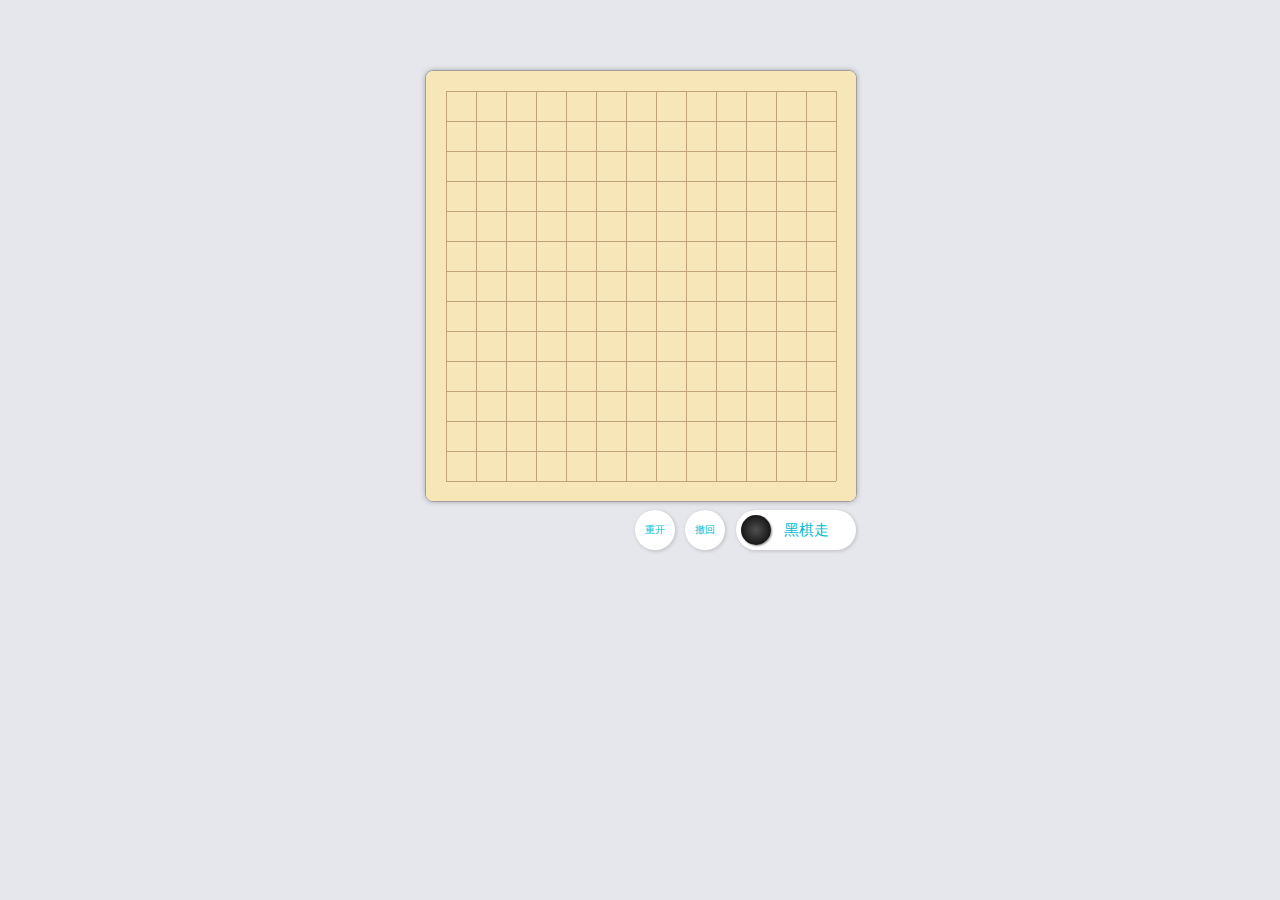
<file: HTML5五子棋/index.html>
﻿<!DOCTYPE html>
<html lang="en">
<head>
<meta charset="UTF-8">
<meta name="viewport" content="width=device-width, initial-scale=1.0">
<title>HTML5五子棋小游戏</title>

<link rel="stylesheet" href="css/style.css">

</head>
<body>

<div id="box">
	<div id="centent">
		<canvas id="canvas" width="450" height="450"></canvas>
	</div>
	<button id="button">撤回</button>
	<button id="anew">重开</button>
	<div id="state">
		<div class="state-chess Bchess"></div>
		<div class="chessName">黑棋走</div>
	</div>
	<div id="winner">
		<div class="state-chess Bchess"></div>
		<div class="chessName"></div>
	</div>
</div>

<script src="js/script.js"></script>
<script>
    game.drawLine()
    game.canvas.addEventListener("mousedown",game.canvasClick)
    game.regret_chess.addEventListener("mousedown",game.regret)
    game.anew.addEventListener("mousedown",game.anewClick)
 
</script>
<div style="text-align:center;">
</div>
</body>
</html>
</file>
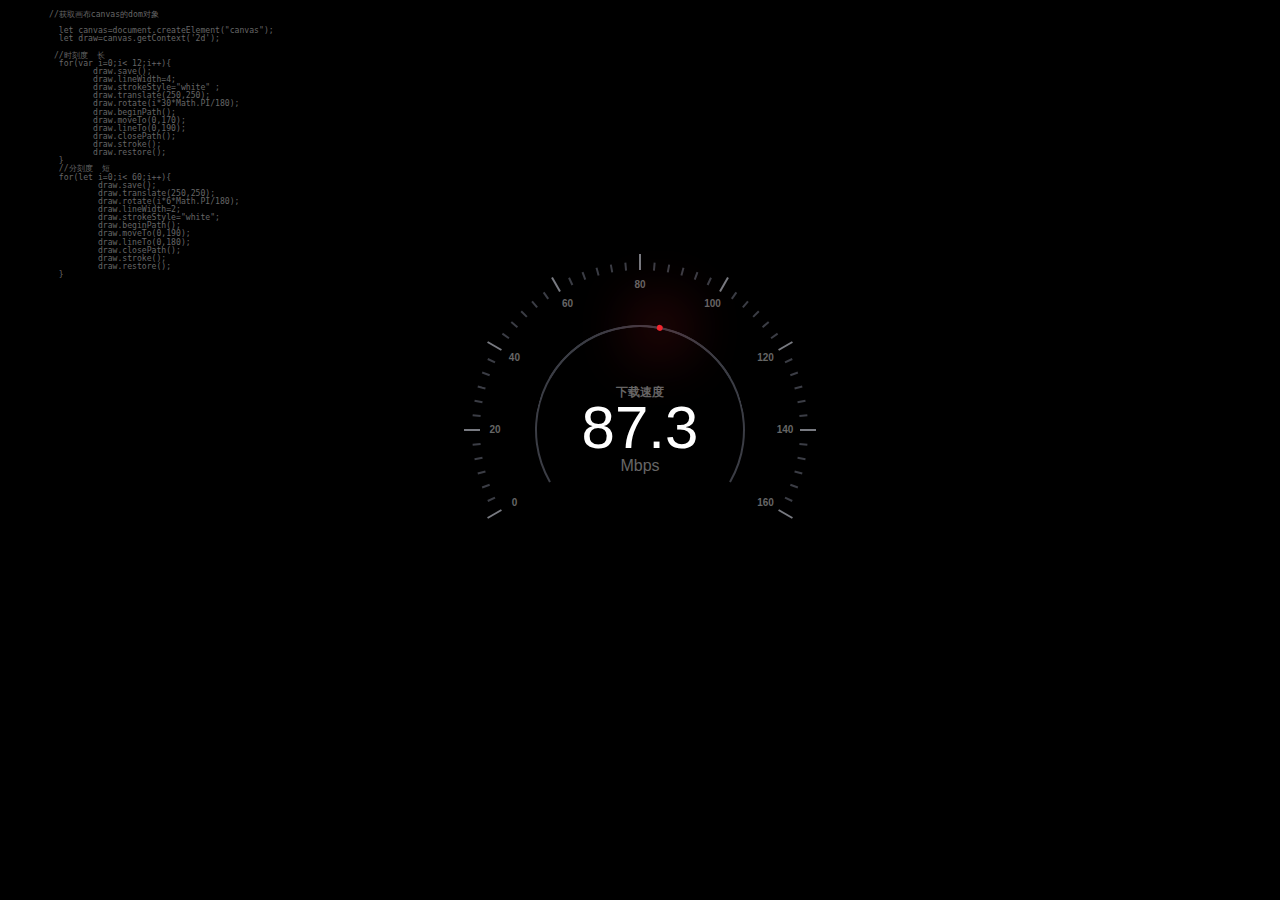
<file: HTML5带宽测速仪/index.html>
﻿<!DOCTYPE html>
<html>
<head>
<meta http-equiv="Content-Type" content="text/html; charset=utf-8" />
<title></title>
<meta charset="utf-8" />
<script src="js/jquery.min.js"></script>
<link href="js/style-gauge.css" rel="stylesheet" />
</head>
<body style="background:#000000">
<div class="speedometer">
	<div class="inner-ring"></div>
	<div class="outer-ring">
		<span class="tick"></span><span class="tick"></span><span class="tick"></span><span class="tick"></span><span class="tick"></span><span class="tick"></span><span class="tick"></span><span class="tick"></span><span class="tick"></span><span class="tick"></span><span class="tick"></span><span class="tick"></span><span class="tick"></span><span class="tick"></span><span class="tick"></span><span class="tick"></span><span class="tick"></span><span class="tick"></span><span class="tick"></span><span class="tick"></span><span class="tick"></span><span class="tick"></span><span class="tick"></span><span class="tick"></span><span class="tick"></span><span class="tick"></span><span class="tick"></span><span class="tick"></span><span class="tick"></span><span class="tick"></span><span class="tick"></span><span class="tick"></span><span class="tick"></span><span class="tick"></span><span class="tick"></span><span class="tick"></span><span class="tick"></span><span class="tick"></span><span class="tick"></span><span class="tick"></span><span class="tick"></span><span class="tick"></span><span class="tick"></span><span class="tick"></span><span class="tick"></span><span class="tick"></span><span class="tick"></span><span class="tick"></span><span class="tick"></span>
	</div>
	<div class="digit-ring">
		<span class="digit">0</span><span class="digit">20</span><span class="digit">40</span><span class="digit">60</span><span class="digit">80</span><span class="digit">100</span><span class="digit">120</span><span class="digit">140</span><span class="digit">160</span>
	</div>
	<div class="details">
		<p class="label">下载速度</p>
		<p class="speed">87.3</p>
		<p class="unit">Mbps</p>
	</div>
	<div class="progress"></div>

</div>
<script type="text/javascript">
	var ticks = $('.tick');
	var digits = $('.digit');
	var details = $('.details');
	var progress = $('.progress');

	var outerRingRadius = 164;
	var digitRingRadius = 145;


	ticks.each(function (i) {
		var angle = 210 - i * 5;
		var theta = deg2rad(angle);
		var radius = outerRingRadius + (i % 6 ? 0 : 4);
		var x = Math.cos(theta) * radius;
		var y = Math.sin(theta) * -radius;
		var transform = [`translate(${x}px, ${y}px)`, `rotate(${-angle}deg)`].join(' ');
		$(this).css({
			'-webkit-transform': transform,
			'-moz-transform': transform,
			'transform': transform
		});
	});

	digits.each(function (i) {
		var angle = 210 - i * 30;
		var theta = deg2rad(angle);
		var x = Math.cos(theta) * digitRingRadius;
		var y = Math.sin(theta) * -digitRingRadius;
		$(this).css({
			'-webkit-transform': `translate(${x}px, ${y}px)`,
			'-moz-transform': `translate(${x}px, ${y}px)`,
			'transform': `translate(${x}px, ${y}px)`
		});
	});
	$('.retry-button').on('click', function () {
		statValueCurrent = 0;
		updateDetails();
	});

	var frameCount = 100;
	var frameInterval = 0.3;
	var digitValueMax = 160;
	var statValueMax = 87.3;
	var statValueCurrent = 0;
	var statValueInterval = statValueMax / frameCount;

	updateDetails();

	function updateDetails() {
		if (statValueCurrent.toFixed(1) > statValueMax) {
			return;
		}
		setStatValue(statValueCurrent.toFixed(1));
		statValueCurrent += statValueInterval;
		setTimeout(updateDetails, frameInterval);
	}


	function setStatValue(value) {
		var angle = -120 + 240 * (value / digitValueMax);
		progress.css({
			'transform': `rotate(${angle}deg)`
		});
		details.find('.speed').text(value);
	}

	function deg2rad(angle) {
		return angle * (Math.PI / 180);
	}
	function rad2deg(angle) {
		return angle * (180 / Math.PI);
	}
</script>
<pre style="position:absolute;left:10px;top:10px;">
	//获取画布canvas的dom对象

	  let canvas=document.createElement("canvas");
	  let draw=canvas.getContext('2d');

	 //时刻度  长
	  for(var i=0;i< 12;i++){ 
		 draw.save();
		 draw.lineWidth=4;
		 draw.strokeStyle="white" ;
		 draw.translate(250,250);
		 draw.rotate(i*30*Math.PI/180);
		 draw.beginPath();
		 draw.moveTo(0,170);
		 draw.lineTo(0,190);
		 draw.closePath();
		 draw.stroke();
		 draw.restore();
	  }
	  //分刻度  短
	  for(let i=0;i< 60;i++){ 
		  draw.save();
		  draw.translate(250,250);
		  draw.rotate(i*6*Math.PI/180);
		  draw.lineWidth=2;
		  draw.strokeStyle="white";
		  draw.beginPath();
		  draw.moveTo(0,190);
		  draw.lineTo(0,180);
		  draw.closePath();
		  draw.stroke();
		  draw.restore();
	  }
</pre>
<div style="text-align:center;">
</div>
</body>
</html>
</file>
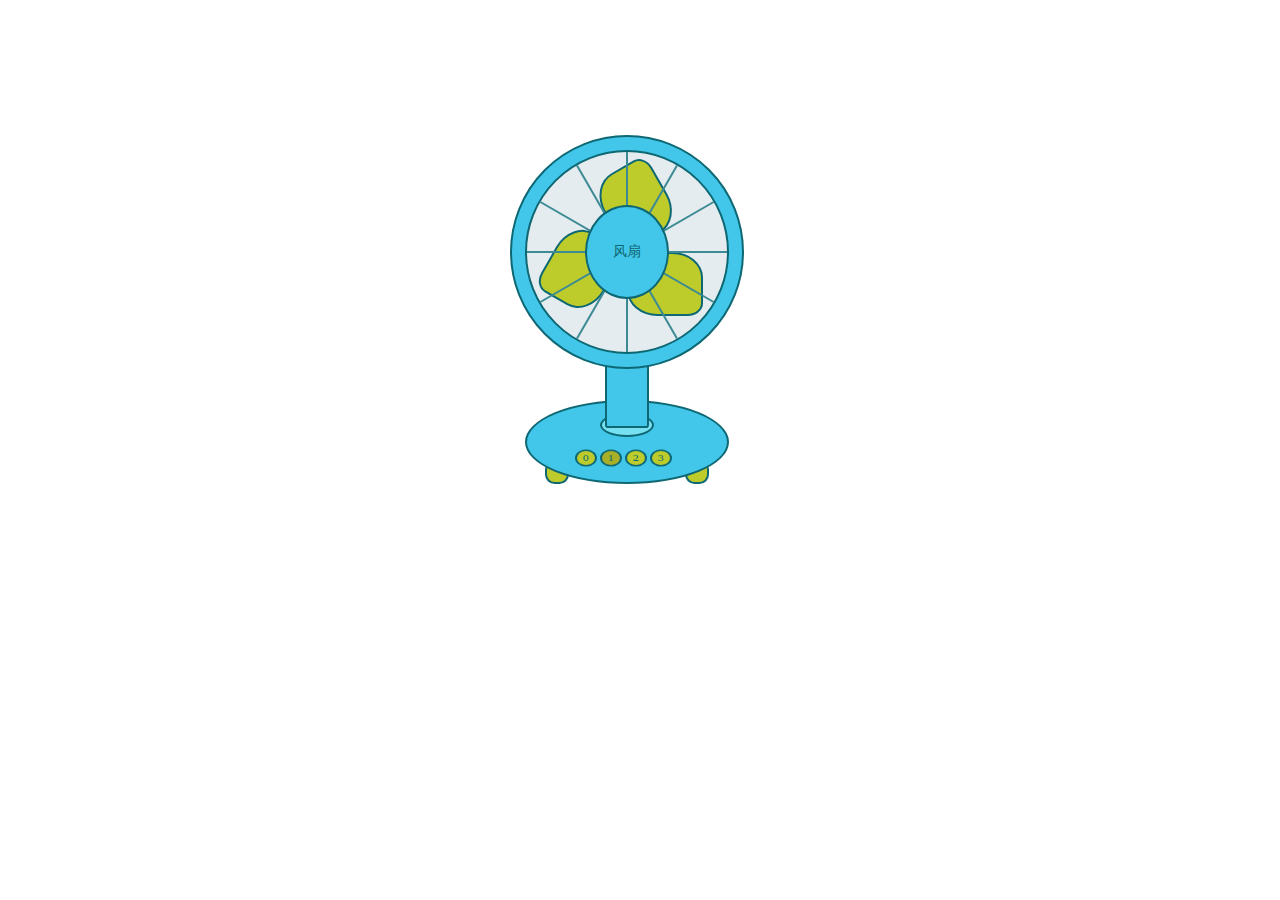
<file: html5电风扇/index.html>
﻿<!DOCTYPE html>
<html lang="en">
<head>
<meta charset="UTF-8">
<meta name="viewport" content="width=device-width, initial-scale=1.0">
<meta http-equiv="X-UA-Compatible" content="ie=edge">
<title>HTML5台式风扇工作动画代码</title>

<link type="text/css" href="css/style.css" rel="stylesheet" />

</head>
<body>

<div id="fan">
	<input type="radio" name="switch" class="switch_0">
	<div class="switch_btn_0">0</div>
	<input type="radio" checked="" name="switch" class="switch_1">
	<div class="switch_btn_1">1</div>
	<input type="radio" name="switch" class="switch_2">
	<div class="switch_btn_2">2</div>
	<input type="radio" name="switch" class="switch_3">
	<div class="switch_btn_3">3</div>
	<div class="mask">
	  <div class="logo">风扇</div>
	  <div class="line_1"></div>
	  <div class="line_2"></div>
	  <div class="line_3"></div>
	  <div class="line_4"></div>
	  <div class="line_5"></div>
	  <div class="line_6"></div>
	  <div class="leafs">
		<div class="leaf_1"></div>
		<div class="leaf_2"></div>
		<div class="leaf_3"></div>
	  </div>
	</div>
	<div class="header"></div>
	<div class="neck"></div>
	<div class="neck_footer"></div>
	<div class="bottom"></div>
	<div class="bottom_footer_1"></div>
	<div class="bottom_footer_2"></div>
</div>

<div style="text-align:center;">
</div>
</body>
</html>
</file>
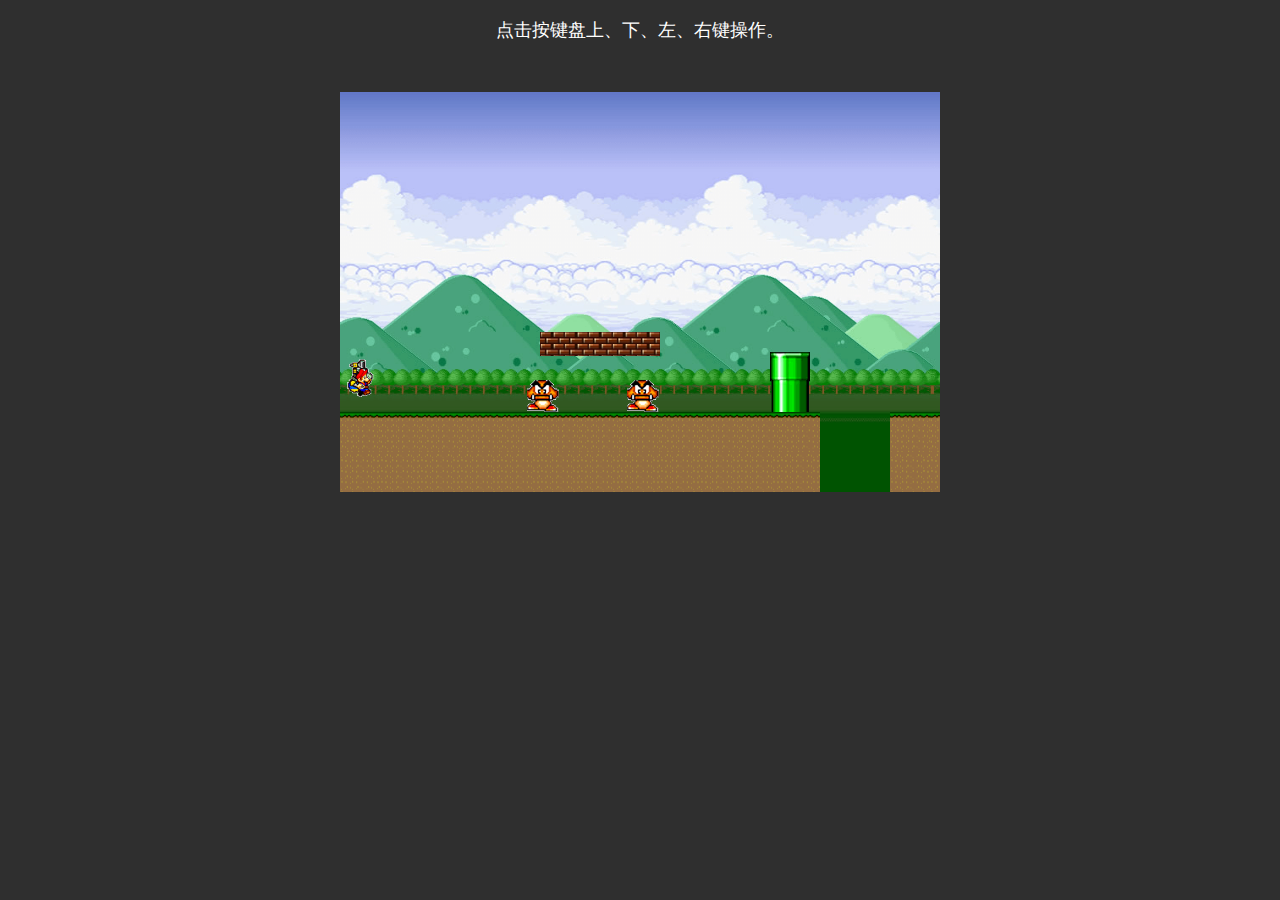
<file: html5马里奥小游戏/index.html>
<!DOCTYPE html>
<html>
<head lang="en">
<meta charset="UTF-8">
<title></title>

<style>
body{ background-color:#2F2F2F}
#stage{ margin-left: auto; margin-right: auto; display: block; margin-top: 50px; }
</style>

</head>
<body>

<p style="text-align:center;color:#fff;font-size:18px;">点击按键盘上、下、左、右键操作。</p>

<canvas id="stage" width="600" height="400"></canvas>

<script src="js/game.js"></script>
<script src="js/mario.js"></script>
<script src="js/app.js"></script>
<div style="text-align:center;">
</div>
</body>
</html>
</file>
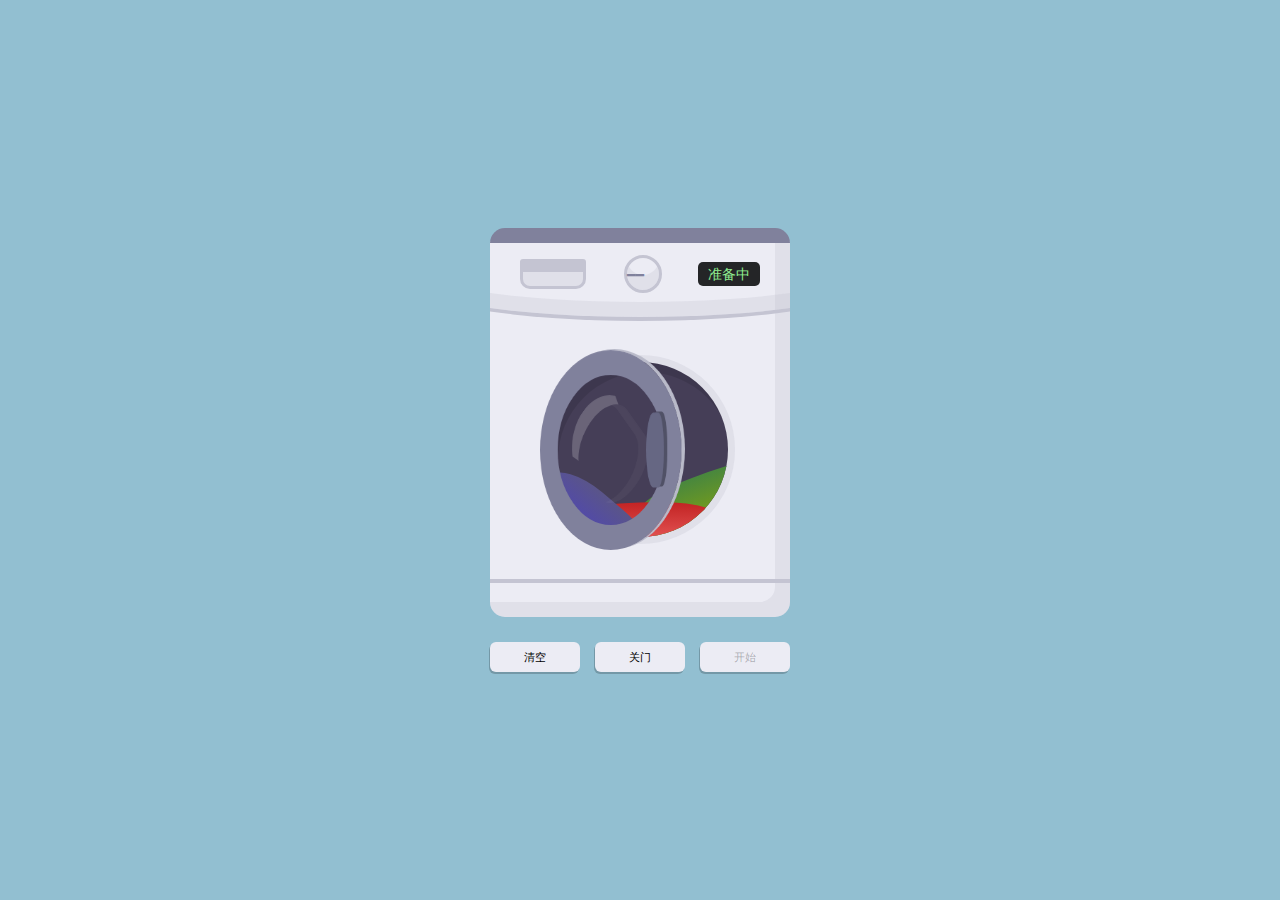
<file: 滚筒式洗衣机/index.html>
﻿<!DOCTYPE html>
<html lang="en" >
<head>
<meta charset="UTF-8">
<title>滚筒式洗衣机洗衣动画代码</title>

<link rel="stylesheet" href="css/style.css">

</head>
<body>

<div id="wrapper">	
	<div id="washingMachine" class="isFilled isOpen">
		<div id="controls">准备中</div>
		<div id="door"></div>
		<div id="tub">
			<span class="clothes"></span>
			<span class="clothes"></span>
			<span class="clothes"></span>
		</div>
	</div>
	
	<div id="playground">
		<button id="content">清空</button>
		<button id="opening">关门</button>
		<button id="power" disabled>开始</button>
	</div>
</div>

<script src="js/script.js"></script>
<div style="text-align:center;">
</div>

</body>
</html>
</file>
<file: HTML5五子棋/css/style.css>
html,body{
    width: 100%;
    height: 100%;
    margin: 0;
    padding: 0;
    overflow: hidden;
    background: #e6e7ec;
}

#box{
    position: relative;
    margin: 50px auto;
    width: 450px;
    height: 510px;
    background: #e6e7ec;
}

#centent{
    position: absolute;
    width: 430px;
    height: 430px;
    border: 1px solid #9E9E9E;
    overflow: hidden;
    border-radius: 8px;
    box-shadow: 0px 0px 5px 0px #9e9e9ed9;
    left: 10px;
    top: 20px;
}

#canvas{
    display: block;
    position: absolute;
    background: #F7E6B7;
    left: -10px;
    top: -10px;
}

#button,#anew,#state,#winner{
    position: absolute;
    display: block;
    width: 40px;
    height: 40px;
    border-radius: 30px;
    outline: none;
    font-size: 10px;
    box-sizing: border-box;
    color: #00BCD4;
    background: #fff;
    border: none;
    box-shadow: 1px 1px 3px 1px #9e9e9e5e;
    top: 460px;
    left: 270px;
    user-select: none;
}
#anew{left: 220px;}
#state{left: 321px; width: 120px;}
#state .state-chess,#winner .state-chess{
    position: absolute;
    width: 30px;
    height: 30px;
    top: 5px;
    left: 5px;
}

#state .chessName, #winner .chessName{
    position: absolute;
    width: 60px;
    height: 30px;
    top: 5px;
    left: 40px;
    text-align: center;
    line-height: 30px;
    font-size: 15px;
}



#button:hover{
    transition: 1s all;
    background: #01BCFF;
    color: #fff;
}
#anew:hover{
    transition: 1s all;
    background: #1bb556;
    color: #fff;
}

#button:active,#anew:active{
    transition-property: all;
    transition-duration: 1s;
    transition-timing-function: ease;
    transition-delay: 0s;
    transform: scale(.8);
}


.Bchess{
    position: absolute;
    width: 27px;
    height: 27px;
    border-radius: 30px;
    background: radial-gradient(#9E9E9E -100%, #000000 100%);
    box-shadow: 1px 1px 2px 0px #0000006e;
    font-size: 10px;
    line-height: 27px;
    text-align: center;
    color: #fff;
}

.Wchess{
    position: absolute;
    width: 27px;
    height: 27px;
    border-radius: 30px;
    background: radial-gradient( #e4e4e4 10%,#b7aaaa);
    box-shadow: 1px 1px 2px 0px #0000006e;
    font-size: 10px;
    line-height: 27px;
    text-align: center;
    color: #000000;
}

#winner{
    width: 120px;
    left: 12px;
    display: none;
}
</file>
<file: HTML5带宽测速仪/js/style-gauge.css>
﻿@charset "utf-8";
/** Function Definitions **/
/** Basic Styles **/
*,
*::before,
*::after {
  margin: 0;
  padding: 0;
  box-sizing: border-box;
}
html {
  font-size: 62.5%;
}
body {
  display: flex;
  justify-content: center;
  align-items: center;
  height: 100vh;
  font-family: "Roboto", sans-serif;
  -webkit-font-smoothing: antialiased;
  -moz-osx-font-smoothing: grayscale;
  line-height: 1;
  color: #666;
  -webkit-user-select: none;
     -moz-user-select: none;
      -ms-user-select: none;
          user-select: none;
}
/** Speedometer Styles **/
.speedometer-container {
  width: 48rem;
  height: 48rem;
  position: relative;
  background-color: #000;
  box-shadow: 0 0 10rem rgba(0,0,0,0.75);
}
.speedometer-container::before {
  content: "";
  position: absolute;
  top: 0;
  left: 0;
  right: 0;
  bottom: 0;
  background-image: radial-gradient(circle at top left, #fff, transparent);
  opacity: 0.12;
}
.overlay {
  pointer-events: none;
}
.overlay::before,
.overlay::after {
  content: "";
  position: absolute;
  top: 0;
  left: 0;
  right: 0;
  bottom: 0;
}
.overlay::before {
  background-image: radial-gradient(circle at top left, #25fabb, transparent);
  opacity: 0.04;
}
.overlay::after {
  background-image: radial-gradient(circle at bottom right, #874bd7, transparent);
  opacity: 0.2;
}
.speedometer .inner-ring {
  width: 21rem;
  height: 21rem;
  position: absolute;
  top: calc(50% - 12.5rem);
  left: calc(50% - 10.5rem);
}
.speedometer .inner-ring::before,
.speedometer .inner-ring::after {
  content: "";
  position: absolute;
  top: 0;
  left: 0;
  right: 0;
  bottom: 0;
  border: 2px solid transparent;
  border-top: 2px solid #3b3d45;
  border-right: 2px solid #3b3d45;
  border-radius: 50%;
}
.speedometer .inner-ring::before {
  -webkit-transform: rotate(-75deg);
          transform: rotate(-75deg);
}
.speedometer .inner-ring::after {
  -webkit-transform: rotate(-15deg);
          transform: rotate(-15deg);
}
.speedometer .outer-ring {
  width: 32rem;
  height: 32rem;
  position: absolute;
  top: calc(50% - 18rem);
  left: calc(50% - 16rem);
  border-radius: 50%;
}
.speedometer .digit-ring {
  position: absolute;
  top: calc(50% - 2rem);
  left: 50%;
}
.speedometer .tick {
  width: 0.8rem;
  border-top: 2px solid #3b3d45;
  position: absolute;
  top: calc(50% - 0.1rem);
  left: calc(50% - 0.4rem);
}
.speedometer .tick:nth-child(6n+1) {
  width: 1.6rem;
  left: calc(50% - 0.8rem);
  border-color: #787a81;
}
.speedometer .digit {
  width: 2rem;
  height: 2rem;
  position: absolute;
  top: calc(50% - 1rem);
  left: calc(50% - 1rem);
  font-weight: bold;
  text-align: center;
  line-height: 2rem;
}
.speedometer .details {
  display: flex;
  flex-direction: column;
  justify-content: center;
  align-items: center;
  width: 21rem;
  height: 21rem;
  position: absolute;
  top: calc(50% - 12.5rem);
  left: calc(50% - 10.5rem);
}
.speedometer .label {
  font-size: 1.2rem;
  font-weight: bold;
  text-transform: uppercase;
}
.speedometer .speed {
  font-size: 6rem;
  color: #fff;
}
.speedometer .unit {
  font-size: 1.6rem;
}
.speedometer .progress {
  width: 21rem;
  height: 21rem;
  position: absolute;
  top: calc(50% - 12.5rem);
  left: calc(50% - 10.5rem);
  border-radius: 50%;
}
.speedometer .progress::before {
  content: "";
  position: absolute;
  top: -0.2rem;
  left: calc(50% - 0.3rem);
  width: 0.6rem;
  height: 0.6rem;
  border-radius: 50%;
  background-color: #f1252e;
  box-shadow: 0 0 6rem 2rem rgba(241,37,46,0.35);
}
.speedometer .retry-button {
  width: 10rem;
  border: 2px solid #3b3d45;
  -webkit-appearance: none;
     -moz-appearance: none;
          appearance: none;
  position: absolute;
  left: calc(50% - 5rem);
  bottom: 13.5rem;
  font-size: 1.2rem;
  font-weight: bold;
  text-align: center;
  text-transform: uppercase;
  line-height: 3rem;
  color: #666;
  border-radius: 3rem;
  background-color: transparent;
  cursor: pointer;
  outline: none;
  transition: background-color 250ms ease-out;
}
.speedometer .retry-button:hover,
.speedometer .retry-button:focus {
  background-color: rgba(59,61,69,0.15);
}
.speedometer footer {
  display: flex;
  justify-content: center;
  padding: 3.5rem 0;
  position: absolute;
  top: auto;
  left: 0;
  right: 0;
  bottom: 0;
}
.speedometer .stat {
  flex-grow: 1;
  width: 0;
  padding: 1rem 0;
  text-align: center;
}
.speedometer .stat:not(:last-child) {
  border-right: 2px solid rgba(255,255,255,0.05);
}
.speedometer .stat label {
  display: block;
  margin-bottom: 0.75rem;
  font-size: 1.2rem;
  font-weight: bold;
  text-transform: uppercase;
}
.speedometer .stat p {
  font-size: 1.4rem;
  color: #fff;
}
</file>
<file: html5电风扇/css/style.css>
@charset "utf-8";
@keyframes leafRotate {
  0% {
	transform: rotate(0deg);
  }
  25%{
	  transform: rotate(90deg);
  }
  50%{
	  transform: rotate(180deg);
  }
  75%{
	  transform: rotate(270deg);
  }
  100% {
	transform: rotate(360deg);
  }
}
#fan {
  width: 230px;
  position: absolute;
  z-index: 10;
  margin: auto;
  left: 0;
  right: 0;
  top: 150px
}
#fan .header {
  width: 230px;
  height: 230px;
  position: absolute;
  left: -15px;
  top: -15px;
  background: #42c7ea;
  border-radius: 50%;
  z-index: 10;
  border: 2px solid #0e6873;
}
#fan .mask {
  width: 200px;
  height: 200px;
  border-radius: 50%;
  border: 2px solid #0e6873;
  position: relative;
  background: #e4ecef;
  z-index: 11;
}
#fan .mask .logo {
  border: 2px solid #0e6873;
  border-radius: 50%;
  position: absolute;
  width: 80px;
  height: 90px;
  text-align: center;
  line-height: 90px;
  color: #0e6873;
  font-size: 14px;
  top: 53px;
  left: 58px;
  background: #42c7ea;
  z-index: 3;
}
#fan .mask .line {
  width: 200px;
  height: 2px;
  background: #3c8a93;
  position: absolute;
  top: 99px;
  z-index: 2;
}
#fan .mask .line_1 {
  width: 200px;
  height: 2px;
  background: #3c8a93;
  position: absolute;
  top: 99px;
  z-index: 2;
}
#fan .mask .line_2 {
  width: 200px;
  height: 2px;
  background: #3c8a93;
  position: absolute;
  top: 99px;
  z-index: 2;
  transform: rotate(30deg);
}
#fan .mask .line_3 {
  width: 200px;
  height: 2px;
  background: #3c8a93;
  position: absolute;
  top: 99px;
  z-index: 2;
  transform: rotate(60deg);
}
#fan .mask .line_4 {
  width: 200px;
  height: 2px;
  background: #3c8a93;
  position: absolute;
  top: 99px;
  z-index: 2;
  transform: rotate(90deg);
}
#fan .mask .line_5 {
  width: 200px;
  height: 2px;
  background: #3c8a93;
  position: absolute;
  top: 99px;
  z-index: 2;
  transform: rotate(120deg);
}
#fan .mask .line_6 {
  width: 200px;
  height: 2px;
  background: #3c8a93;
  position: absolute;
  top: 99px;
  z-index: 2;
  transform: rotate(150deg);
}
#fan .mask .leafs {
  z-index: 1;
  position: absolute;
  animation: leafRotate 0s infinite linear;
  transform-origin: center center;
  width: 200px;
  height: 200px;
}
#fan .mask .leafs .leaf {
  width: 72px;
  height: 60px;
  border-radius: 20% 40%;
  background: #bdcc2b;
  border: 2px solid #0e6873;
  position: absolute;
  left: 100px;
  top: 100px;
  transform-origin: left top;
}
#fan .mask .leafs .leaf_1 {
  width: 72px;
  height: 60px;
  border-radius: 20% 40%;
  background: #bdcc2b;
  border: 2px solid #0e6873;
  position: absolute;
  left: 100px;
  top: 100px;
  transform-origin: left top;
}
#fan .mask .leafs .leaf_2 {
  width: 72px;
  height: 60px;
  border-radius: 20% 40%;
  background: #bdcc2b;
  border: 2px solid #0e6873;
  position: absolute;
  left: 100px;
  top: 100px;
  transform-origin: left top;
  transform: rotate(120deg);
}
#fan .mask .leafs .leaf_3 {
  width: 72px;
  height: 60px;
  border-radius: 20% 40%;
  background: #bdcc2b;
  border: 2px solid #0e6873;
  position: absolute;
  left: 100px;
  top: 100px;
  transform-origin: left top;
  transform: rotate(240deg);
}
#fan .neck {
  width: 40px;
  height: 70px;
  border: 2px solid #0e6873;
  background: #42c7ea;
  position: absolute;
  left: 80px;
  z-index: 9;
  border-radius: 0 0 5% 5%;
}
#fan .neck_footer {
  width: 50px;
  height: 20px;
  border: 2px solid #0e6873;
  background: #77e1f1;
  position: absolute;
  top: 263px;
  left: 75px;
  border-radius: 50%;
  z-index: 8;
}
#fan .bottom {
  width: 200px;
  height: 80px;
  border-radius: 50%;
  border: 2px solid #0e6873;
  background: #42c7ea;
  position: absolute;
  top: 250px;
  left: 0px;
  z-index: 7;
}
#fan .bottom_footer {
  width: 20px;
  height: 20px;
  background: #bdcc2b;
  border: 2px solid #0e6873;
  position: absolute;
  border-radius: 40%;
  z-index: 6;
  top: 310px;
}
#fan .bottom_footer_1 {
  width: 20px;
  height: 20px;
  background: #bdcc2b;
  border: 2px solid #0e6873;
  position: absolute;
  border-radius: 40%;
  z-index: 6;
  top: 310px;
  left: 20px;
}
#fan .bottom_footer_2 {
  width: 20px;
  height: 20px;
  background: #bdcc2b;
  border: 2px solid #0e6873;
  position: absolute;
  border-radius: 40%;
  z-index: 6;
  top: 310px;
  left: 160px;
}
#fan .switch {
  position: absolute;
  width: 24px;
  height: 24px;
  top: 296px;
  z-index: 13;
  opacity: 0;
  cursor: pointer;
}
#fan .switch_btn {
  display: inline-block;
  text-align: center;
  width: 18px;
  height: 20px;
  line-height: 20px;
  font-size: 12px;
  background: #bdcc2b;
  border: 2px solid #0e6873;
  position: absolute;
  border-radius: 50%;
  color: #0e6873;
  cursor: pointer;
  top: 296px;
  z-index: 12;
  transform: rotateX(45deg);
}
#fan .switch_0 {
  position: absolute;
  width: 24px;
  height: 24px;
  top: 296px;
  z-index: 13;
  opacity: 0;
  cursor: pointer;
  left: 50px;
}
#fan .switch_0:checked + div + input + div + input + div + input + div + .mask .leafs {
  animation-play-state:paused;
}
#fan .switch_1 {
  position: absolute;
  width: 24px;
  height: 24px;
  top: 296px;
  z-index: 13;
  opacity: 0;
  cursor: pointer;
  left: 75px;
}
#fan .switch_1:checked + div {
  background: #a9af27;
  color: #0e6873;
}
#fan .switch_1:checked + div + input + div + input + div + .mask .leafs {
  animation-duration: 0.7s;
}
#fan .switch_2 {
  position: absolute;
  width: 24px;
  height: 24px;
  top: 296px;
  z-index: 13;
  opacity: 0;
  cursor: pointer;
  left: 100px;
}
#fan .switch_2:checked + div {
  background: #a9af27;
  color: #0e6873;
}
#fan .switch_2:checked + div + input + div + .mask .leafs {
  animation-duration: 0.4s;
}
#fan .switch_3 {
  position: absolute;
  width: 24px;
  height: 24px;
  top: 296px;
  z-index: 13;
  opacity: 0;
  cursor: pointer;
  left: 125px;
}
#fan .switch_3:checked + div {
  background: #a9af27;
  color: #0e6873;
}
#fan .switch_3:checked + div + .mask .leafs {
  animation-duration: 0.3s;
}
#fan .switch_btn_0 {
  display: inline-block;
  text-align: center;
  width: 18px;
  height: 20px;
  line-height: 20px;
  font-size: 12px;
  background: #bdcc2b;
  border: 2px solid #0e6873;
  position: absolute;
  border-radius: 50%;
  color: #0e6873;
  cursor: pointer;
  top: 296px;
  z-index: 12;
  transform: rotateX(45deg);
  left: 50px;
}
#fan .switch_btn_1 {
  display: inline-block;
  text-align: center;
  width: 18px;
  height: 20px;
  line-height: 20px;
  font-size: 12px;
  background: #bdcc2b;
  border: 2px solid #0e6873;
  position: absolute;
  border-radius: 50%;
  color: #0e6873;
  cursor: pointer;
  top: 296px;
  z-index: 12;
  transform: rotateX(45deg);
  left: 75px;
}
#fan .switch_btn_2 {
  display: inline-block;
  text-align: center;
  width: 18px;
  height: 20px;
  line-height: 20px;
  font-size: 12px;
  background: #bdcc2b;
  border: 2px solid #0e6873;
  position: absolute;
  border-radius: 50%;
  color: #0e6873;
  cursor: pointer;
  top: 296px;
  z-index: 12;
  transform: rotateX(45deg);
  left: 100px;
}
#fan .switch_btn_3 {
  display: inline-block;
  text-align: center;
  width: 18px;
  height: 20px;
  line-height: 20px;
  font-size: 12px;
  background: #bdcc2b;
  border: 2px solid #0e6873;
  position: absolute;
  border-radius: 50%;
  color: #0e6873;
  cursor: pointer;
  top: 296px;
  z-index: 12;
  transform: rotateX(45deg);
  left: 125px;
}
#fan .on_off {
  position: absolute;
  width: 40px;
  height: 20px;
  top: 296px;
  z-index: 13;
  left: 80px;
  opacity: 0;
  cursor: pointer;
}
#fan .on_off:checked + div {
  box-shadow: none;
}
#fan .on_off:checked + div + .mask .leafs {
  animation: leafRotate 2s 1 ease-out;
  animation-delay: 1s;
  animation-fill-mode: forwards;
}
#fan .on_off_btn {
  display: inline-block;
  text-align: center;
  width: 40px;
  height: 20px;
  line-height: 20px;
  font-size: 12px;
  background: #bdcc2b;
  border: 2px solid #0e6873;
  position: absolute;
  border-radius: 50%;
  color: #0e6873;
  cursor: pointer;
  top: 296px;
  z-index: 12;
  left: 80px;
  box-shadow: inset 2px 2px 6px #555;
}
</file>
<file: 滚筒式洗衣机/css/style.css>
@charset "UTF-8";
@import url("https://fonts.googleapis.com/css?family=Nova+Mono&display=swap");
* {
  box-sizing: border-box;
  padding: 0;
  margin: 0;
}

body {
  display: flex;
  height: 100vh;
  background: #92bfd1;
  font-size: 14px;
  font-family: 'Nova Mono', monospace;
}

#wrapper {
  margin: auto;
  display: flex;
  flex-direction: column;
  align-items: center;
}

#washingMachine {
  background: #ececf4;
  width: 300px;
  height: 388.2352941176px;
  border-radius: 15px;
  border-top: 15px solid #80819c;
  display: flex;
  align-items: center;
  justify-content: center;
  position: relative;
  overflow: hidden;
  box-shadow: inset -15px -15px 0 0 rgba(196, 196, 210, 0.3);
  padding: 85px 0 45px;
}
#washingMachine:before, #washingMachine:after {
  content: "";
  position: absolute;
  border: 4px solid transparent;
  width: 150%;
}
#washingMachine:before {
  border-bottom-color: #c4c4d2;
  height: 70px;
  top: 0;
  border-radius: 50%;
  box-shadow: inset 0 -15px 0 0 rgba(196, 196, 210, 0.3);
}
#washingMachine:after {
  border-top-color: #c4c4d2;
  height: 30px;
  bottom: 0;
}
#washingMachine #controls {
  top: 19.0909090909px;
  text-align: center;
  right: 30px;
  background: #242527;
  color: lightgreen;
  border-radius: 5px;
  padding: 3px 10px;
  font-weight: 500;
  font-size: 1em;
  justify-content: center;
}
#washingMachine #controls, #washingMachine #controls:before, #washingMachine #controls:after {
  position: absolute;
}
#washingMachine #controls, #washingMachine #controls:after {
  height: 23.8636363636px;
  min-width: 60px;
}
#washingMachine #controls, #washingMachine #controls:before {
  display: flex;
  align-items: center;
  transition: all 0.2s cubic-bezier(0.56, 0.35, 0, 1.35);
}
#washingMachine #controls:before {
  content: "━━";
  font-size: 14px;
  color: #80819c;
  box-shadow: inset 0px -15px 0px 0px rgba(196, 196, 210, 0.3);
  height: 31.8181818182px;
  width: 31.8181818182px;
  border: 3px solid #c4c4d2;
  border-radius: 100%;
  transform: rotate(0deg);
  left: calc(100% + -135.9090909091px);
}
#washingMachine #controls:after {
  content: "";
  left: calc(100% + -240px);
  background: rgba(196, 196, 210, 0.3);
  border-radius: 3px 3px 10px 10px;
  border: 3px solid #c4c4d2;
  box-shadow: inset 0 10px 0 0 #c4c4d2;
}
#washingMachine #door, #washingMachine #tub {
  transition: all 0.2s ease-in-out;
}
#washingMachine #door {
  width: 200px;
  height: 200px;
  border: 25px solid #80819c;
  border-radius: 50%;
  position: absolute;
  z-index: 1;
  box-shadow: inset 5px 10px 0 0 rgba(0, 0, 0, 0.1), 5px -1px 0 0 transparent;
  transform-origin: 0% 0%;
  transform: rotateY(0deg);
}
#washingMachine #door:before, #washingMachine #door:after {
  content: "";
  position: absolute;
  top: 50%;
  transform: translateY(-50%);
}
#washingMachine #door:after {
  background: #666783;
  height: 50%;
  width: 17%;
  right: 0;
  border-radius: 40% 30% 30% 40% / 50% 45% 45% 50%;
  transition: all 0.2s ease-in-out;
  z-index: 3;
}
#washingMachine #door:before {
  width: 60%;
  height: 60%;
  left: 0;
  right: 0;
  margin: auto;
  border-radius: 50%;
  border: 5px solid transparent;
  border-left: 15px solid white;
  transform: translateY(-50%) rotate(45deg);
  opacity: 0.2;
  box-shadow: inset -10px 10px 0 0 rgba(255, 255, 255, 0.2);
  border-radius: 40% 30% 30% 40% / 50%;
  z-index: 2;
}
#washingMachine #tub {
  width: 175px;
  height: 175px;
  background: #453e57;
  position: relative;
  border-radius: 50%;
  overflow: hidden;
  z-index: 0;
  box-shadow: 0 0 0 7px rgba(196, 196, 210, 0.3);
}
#washingMachine #tub .clothes {
  position: absolute;
  opacity: 0;
  transition: all 0.1s ease-in-out;
}
#washingMachine #tub .clothes:nth-child(1) {
  background: linear-gradient(#48873e, #7b9f17);
  width: 70%;
  height: 25%;
  bottom: 10%;
  right: -20%;
  transform: rotate(-20deg);
  border-radius: 49% 38% 65% 8% / 30% 12% 51% 36%;
}
#washingMachine #tub .clothes:nth-child(2) {
  background: linear-gradient(#c22323, #e15050);
  width: 100%;
  height: 20%;
  border-radius: 64% 40% 27% 47% / 63% 63% 32% 36%;
  bottom: 0;
}
#washingMachine #tub .clothes:nth-child(3) {
  background: linear-gradient(#5a5589, #4f46b4);
  width: 70%;
  height: 25%;
  transform: rotate(40deg);
  border-radius: 41% 38% 71% 8% / 51% 36% 51% 24%;
  bottom: 0;
  left: -10%;
}
#washingMachine.isOpen #door {
  transform: rotateY(45deg);
  box-shadow: inset 5px 10px 0 0 transparent, 5px -1px 0 0 #b9bac9;
}
#washingMachine.isOpen #door:after {
  box-shadow: 5px -1px 0 0 #505166;
}
#washingMachine.isOpen #tub {
  box-shadow: inset 5px 10px 0 0 rgba(0, 0, 0, 0.1), 0 0 0 7px rgba(196, 196, 210, 0.3);
}
#washingMachine.isWashing {
  animation-name: shake;
  animation-duration: 100ms;
  animation-timing-function: ease-in-out;
  animation-iteration-count: infinite;
}
#washingMachine.isWashing #controls:before {
  transform: rotate(45deg);
}
#washingMachine.isWashing #tub {
  animation-name: rotate;
  animation-duration: 0.6s;
  animation-timing-function: linear;
  animation-iteration-count: infinite;
}
#washingMachine.isFilled #tub .clothes {
  opacity: 1;
}
#washingMachine.isStarting {
  animation-duration: 200ms;
  animation-timing-function: cubic-bezier(0, -0.01, 0.61, 0.01);
}
#washingMachine.isStarting #tub {
  animation-duration: 1.2s;
  animation-timing-function: cubic-bezier(0, -0.01, 0.61, 0.01);
}

@keyframes shake {
  0%, 100% {
    transform: translate(0, 0) rotate(0);
  }
  25% {
    transform: translate(-1.5px, 1.5px) rotate(0.5deg);
  }
  50% {
    transform: translate(-0.5px, -0.5px) rotate(0.5deg);
  }
}
@keyframes rotate {
  from {
    transform: rotate(0deg);
  }
  to {
    transform: rotate(360deg);
  }
}
#playground {
  margin-top: 25px;
  width: 300px;
  display: flex;
}
#playground button {
  flex: 1;
  background: #ececf4;
  border: none;
  outline: none;
  border-radius: 6px;
  padding: 7px 10px;
  box-shadow: -1px 2px 0 0 rgba(0, 0, 0, 0.2);
  transition: background 0.2s ease-in-out;
  font: inherit;
  font-size: 0.8em;
}
#playground button#opening {
  margin: 0 15px;
}
#playground button:hover:not(:disabled) {
  background: white;
  cursor: pointer;
}
#playground button::-moz-focus-inner {
  border: 0;
}
#playground button:active:not(:disabled) {
  box-shadow: 0px 1px 0 0 rgba(0, 0, 0, 0.2);
}
</file>
